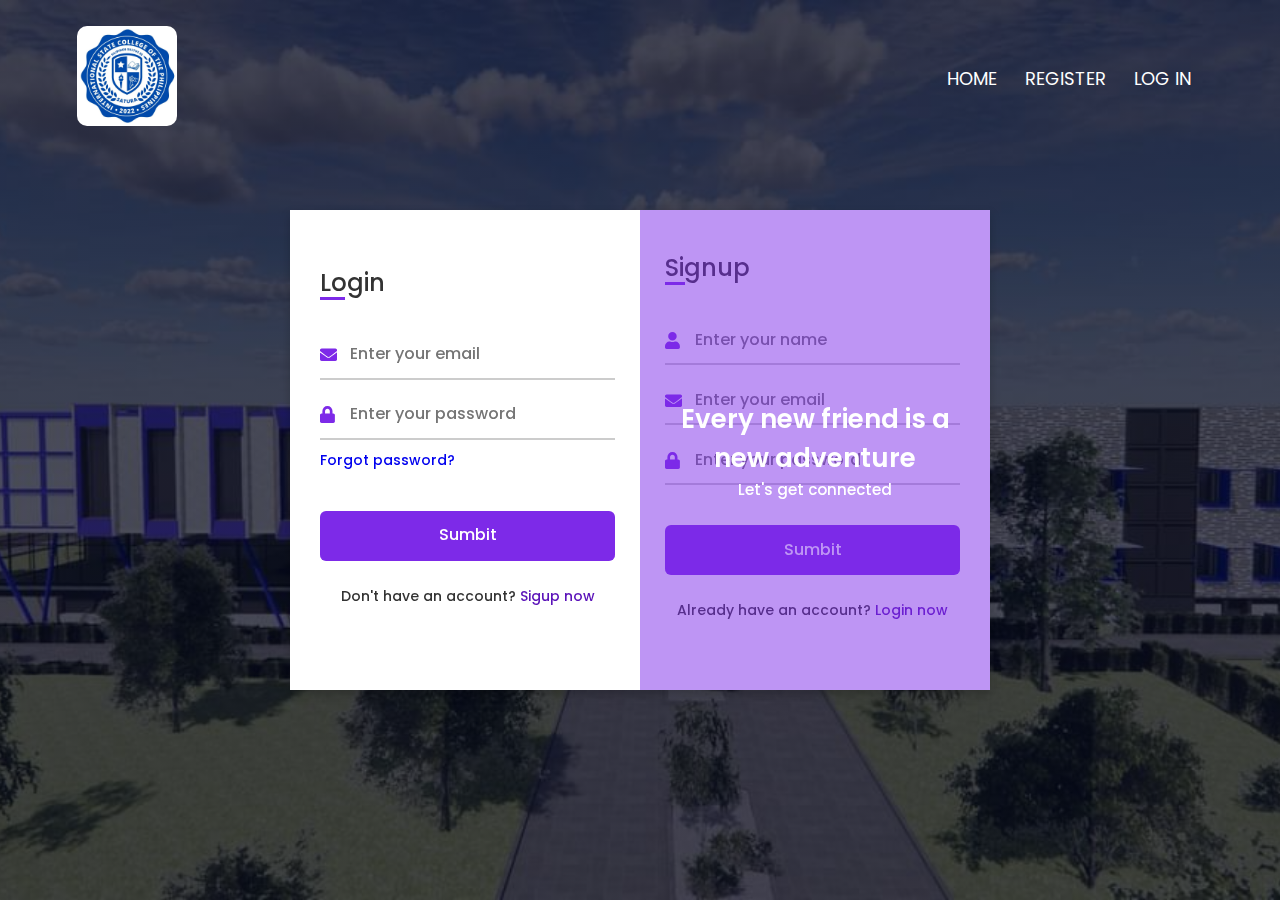
<file: Login.html>
<!DOCTYPE html>
<!-- Coding by CodingLab | www.codinglabweb.com-->
<html lang="en" dir="ltr">
  <head>
    <meta charset="UTF-8">
    <!--<title> Login and Registration Form in HTML & CSS | CodingLab </title>-->
    <!-- Fontawesome CDN Link -->
    <link rel= "stylesheet" href="Design.css">
    <link rel="stylesheet" href="https://cdnjs.cloudflare.com/ajax/libs/font-awesome/5.15.3/css/all.min.css">
    <meta name="viewport" content="width=device-width, initial-scale=1.0">
    <style>
        /* Google Font Link */
@import url('https://fonts.googleapis.com/css2?family=Poppins:wght@200;300;400;500;600;700&display=swap');
*{
  margin: 0;
  padding: 0;
  box-sizing: border-box;
  font-family: "Poppins" , sans-serif;
}
body{
  min-height: 100vh;
  display: flex;
  align-items: center;
  justify-content: center;
  background: #7d2ae8;
  padding: 30px;
}
.container{
  position: relative;
  max-width: 700px;
  width: 100%;
  background: #fff;
  padding: 40px 30px;
  box-shadow: 0 5px 10px rgba(0,0,0,0.2);
  perspective: 2700px;
  max-height: 480px;
  
}
.container .cover{
  position: absolute;
  top: 0;
  left: 50%;
  height: 100%;
  width: 50%;
  z-index: 98;
  transition: all 1s ease;
  transform-origin: left;
  transform-style: preserve-3d;
}
.container #flip:checked ~ .cover{
  transform: rotateY(-180deg);
}
 .container .cover .front,
 .container .cover .back{
  position: absolute;
  top: 0;
  left: 0;
  height: 100%;
  width: 100%;
}
.cover .back{
  transform: rotateY(180deg);
  backface-visibility: hidden;
}
.container .cover::before,
.container .cover::after{
  content: '';
  position: absolute;
  height: 100%;
  width: 100%;
  background: #7d2ae8;
  opacity: 0.5;
  z-index: 12;
}
.container .cover::after{
  opacity: 0.3;
  transform: rotateY(180deg);
  backface-visibility: hidden;
}
.container .cover img{
  position: absolute;
  height: 100%;
  width: 100%;
  object-fit: cover;
  z-index: 10;
}
.container .cover .text{
  position: absolute;
  z-index: 130;
  height: 100%;
  width: 100%;
  display: flex;
  flex-direction: column;
  align-items: center;
  justify-content: center;
}
.cover .text .text-1,
.cover .text .text-2{
  font-size: 26px;
  font-weight: 600;
  color: #fff;
  text-align: center;
}
.cover .text .text-2{
  font-size: 15px;
  font-weight: 500;
}
.container .forms{
  height: 100%;
  width: 100%;
  background: #fff;
}
.container .form-content{
  display: flex;
  align-items: center;
  justify-content: space-between;
}
.form-content .login-form,
.form-content .signup-form{
  width: calc(100% / 2 - 25px);
}
.forms .form-content .title{
  position: relative;
  font-size: 24px;
  font-weight: 500;
  color: #333;
}
.forms .form-content .title:before{
  content: '';
  position: absolute;
  left: 0;
  bottom: 0;
  height: 3px;
  width: 25px;
  background: #7d2ae8;
}
.forms .signup-form  .title:before{
  width: 20px;
}
.forms .form-content .input-boxes{
  margin-top: 30px;
}
.forms .form-content .input-box{
  display: flex;
  align-items: center;
  height: 50px;
  width: 100%;
  margin: 10px 0;
  position: relative;
}
.form-content .input-box input{
  height: 100%;
  width: 100%;
  outline: none;
  border: none;
  padding: 0 30px;
  font-size: 16px;
  font-weight: 500;
  border-bottom: 2px solid rgba(0,0,0,0.2);
  transition: all 0.3s ease;
}
.form-content .input-box input:focus,
.form-content .input-box input:valid{
  border-color: #7d2ae8;
}
.form-content .input-box i{
  position: absolute;
  color: #7d2ae8;
  font-size: 17px;
}
.forms .form-content .text{
  font-size: 14px;
  font-weight: 500;
  color: #333;
}
.forms .form-content .text a{
  text-decoration: none;
}
.forms .form-content .text a:hover{
  text-decoration: underline;
}
.forms .form-content .button{
  color: #fff;
  margin-top: 40px;
}
.forms .form-content .button input{
  color: #fff;
  background: #7d2ae8;
  border-radius: 6px;
  padding: 0;
  cursor: pointer;
  transition: all 0.4s ease;
}
.forms .form-content .button input:hover{
  background: #5b13b9;
}
.forms .form-content label{
  color: #5b13b9;
  cursor: pointer;
}
.forms .form-content label:hover{
  text-decoration: underline;
}
.forms .form-content .login-text,
.forms .form-content .sign-up-text{
  text-align: center;
  margin-top: 25px;
}
.container #flip{
  display: none;
}
@media (max-width: 730px) {
  .container .cover{
    display: none;
  }
  .form-content .login-form,
  .form-content .signup-form{
    width: 100%;
  }
  .form-content .signup-form{
    display: none;
  }
  .container #flip:checked ~ .forms .signup-form{
    display: block;
  }
  .container #flip:checked ~ .forms .login-form{
    display: none;
  }
}

    </style>
   </head>
<body>
    <section class = "header">
        <nav>
            <a href= "ICSP.html"><img src="ID.jpg"></a>
            <div class="nav-links" id="navLinks">
                <i class="fa-solid fa-xmark" onclick= "hideMenu()"></i>
                <ul>
                    <li><a href="ICSP.html">HOME</a></li>
                    <li><a href="Register.html">REGISTER</a></li>
                    <li><a href="Login.html">LOG IN</a></li>
                </ul>
            </div>
            <i class="fa-solid fa-bars" onclick="showMenu()"></i>
        </nav>
  </div>
  </section>
  <script>
    var navLinks= document.getElementById("navLinks");
    function showMenu(){
        navLinks.style.right= "0";
    }
    function hideMenu(){
        navLinks.style.right= "-200px";
    }
</script> 

  <div class="container">
    <input type="checkbox" id="flip">
    <div class="cover">
      <div class="front">
        <!--<img src="images/frontImg.jpg" alt="">-->
        <div class="text">
          <span class="text-1">Every new friend is a <br> new adventure</span>
          <span class="text-2">Let's get connected</span>
        </div>
      </div>
      <div class="back">
        <!--<img class="backImg" src="images/backImg.jpg" alt="">-->
        <div class="text">
          <span class="text-1">Complete miles of journey <br> with one step</span>
          <span class="text-2">Let's get started</span>
        </div>
      </div>
    </div>
    <div class="forms">
        <div class="form-content">
          <div class="login-form">
            <div class="title">Login</div>
          <form action="#">
            <div class="input-boxes">
              <div class="input-box">
                <i class="fas fa-envelope"></i>
                <input type="text" placeholder="Enter your email" required>
              </div>
              <div class="input-box">
                <i class="fas fa-lock"></i>
                <input type="password" placeholder="Enter your password" required>
              </div>
              <div class="text"><a href="#">Forgot password?</a></div>
              <div class="button input-box">
                <input type="submit" value="Sumbit">
              </div>
              <div class="text sign-up-text">Don't have an account? <label for="flip">Sigup now</label></div>
            </div>
        </form>
      </div>
        <div class="signup-form">
          <div class="title">Signup</div>
        <form action="#">
            <div class="input-boxes">
              <div class="input-box">
                <i class="fas fa-user"></i>
                <input type="text" placeholder="Enter your name" required>
              </div>
              <div class="input-box">
                <i class="fas fa-envelope"></i>
                <input type="text" placeholder="Enter your email" required>
              </div>
              <div class="input-box">
                <i class="fas fa-lock"></i>
                <input type="password" placeholder="Enter your password" required>
              </div>
              <div class="button input-box">
                <input type="submit" value="Sumbit">
              </div>
              <div class="text sign-up-text">Already have an account? <label for="flip">Login now</label></div>
            </div>
      </form>
    </div>
    </div>
    </div>
  </div>
</body>
</html>
</file>
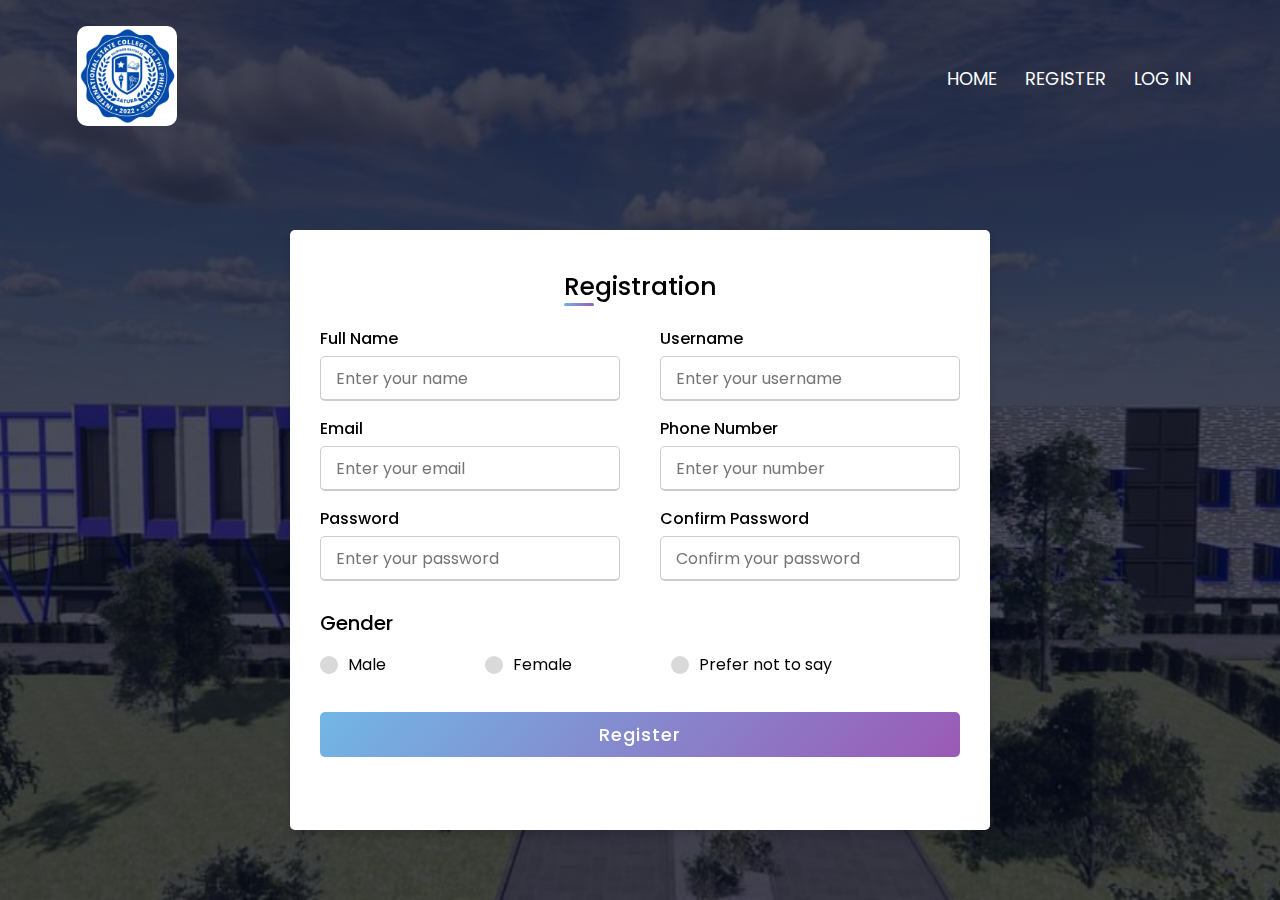
<file: Register.html>
<!DOCTYPE html>
<!-- Created By CodingLab - www.codinglabweb.com -->
<html lang="en" dir="ltr">
  <head>
    <meta charset="UTF-8">
    <!---<title> Responsive Registration Form | CodingLab </title>--->
     <meta name="viewport" content="width=device-width, initial-scale=1.0">
     <link rel= "stylesheet" href="Design.css">
    <link rel="stylesheet" href="https://cdnjs.cloudflare.com/ajax/libs/font-awesome/5.15.3/css/all.min.css">
   </head>
<body>
    <style>
        @import url('https://fonts.googleapis.com/css2?family=Poppins:wght@200;300;400;500;600;700&display=swap');
*{
  margin: 0;
  padding: 0;
  box-sizing: border-box;
  font-family: 'Poppins',sans-serif;
}
body{
  height: 100vh;
  display: flex;
  justify-content: center;
  align-items: center;
  padding: 10px;
  background: linear-gradient(135deg, #71b7e6, #9b59b6);
}
.container{
  max-width: 700px;
  width: 100%;
  background-color: #fff;
  padding: 25px 30px;
  border-radius: 5px;
  box-shadow: 0 5px 10px rgba(0,0,0,0.15);
  margin-top: 160px;
}
.container .title{
  font-size: 25px;
  font-weight: 500;
  position: relative;
}
.container .title::before{
  content: "";
  position: absolute;
  left: 0;
  bottom: 0;
  height: 3px;
  width: 30px;
  border-radius: 5px;
  background: linear-gradient(135deg, #71b7e6, #9b59b6);
}
.content form .user-details{
  display: flex;
  flex-wrap: wrap;
  justify-content: space-between;
  margin: 20px 0 12px 0;
}
form .user-details .input-box{
  margin-bottom: 15px;
  width: calc(100% / 2 - 20px);
}
form .input-box span.details{
  display: block;
  font-weight: 500;
  margin-bottom: 5px;
}
.user-details .input-box input{
  height: 45px;
  width: 100%;
  outline: none;
  font-size: 16px;
  border-radius: 5px;
  padding-left: 15px;
  border: 1px solid #ccc;
  border-bottom-width: 2px;
  transition: all 0.3s ease;
}
.user-details .input-box input:focus,
.user-details .input-box input:valid{
  border-color: #9b59b6;
}
 form .gender-details .gender-title{
  font-size: 20px;
  font-weight: 500;
 }
 form .category{
   display: flex;
   width: 80%;
   margin: 14px 0 ;
   justify-content: space-between;
 }
 form .category label{
   display: flex;
   align-items: center;
   cursor: pointer;
 }
 form .category label .dot{
  height: 18px;
  width: 18px;
  border-radius: 50%;
  margin-right: 10px;
  background: #d9d9d9;
  border: 5px solid transparent;
  transition: all 0.3s ease;
}
 #dot-1:checked ~ .category label .one,
 #dot-2:checked ~ .category label .two,
 #dot-3:checked ~ .category label .three{
   background: #9b59b6;
   border-color: #d9d9d9;
 }
 form input[type="radio"]{
   display: none;
 }
 form .button{
   height: 45px;
   margin: 35px 0
 }
 form .button input{
   height: 100%;
   width: 100%;
   border-radius: 5px;
   border: none;
   color: #fff;
   font-size: 18px;
   font-weight: 500;
   letter-spacing: 1px;
   cursor: pointer;
   transition: all 0.3s ease;
   background: linear-gradient(135deg, #71b7e6, #9b59b6);
 }
 form .button input:hover{
  /* transform: scale(0.99); */
  background: linear-gradient(-135deg, #71b7e6, #9b59b6);
  }
 @media(max-width: 584px){
 .container{
  max-width: 100%;
}
form .user-details .input-box{
    margin-bottom: 15px;
    width: 100%;
  }
  form .category{
    width: 100%;
  }
  .content form .user-details{
    max-height: 300px;
    overflow-y: scroll;
  }
  .user-details::-webkit-scrollbar{
    width: 5px;
  }
  }
  @media(max-width: 459px){
  .container .content .category{
    flex-direction: column;
  }
}
    </style>
    <section class = "header">
        <nav>
            <a href= "ICSP.html"><img src="ID.jpg"></a>
            <div class="nav-links" id="navLinks">
                <i class="fa-solid fa-xmark" onclick= "hideMenu()"></i>
                <ul>
                    <li><a href="ICSP.html">HOME</a></li>
                    <li><a href="Register.html">REGISTER</a></li>
                    <li><a href="Login.html">LOG IN</a></li>
                </ul>
            </div>
            <i class="fa-solid fa-bars" onclick="showMenu()"></i>
        </nav>
  </div>
  </section>
  <script>
    var navLinks= document.getElementById("navLinks");
    function showMenu(){
        navLinks.style.right= "0";
    }
    function hideMenu(){
        navLinks.style.right= "-200px";
    }
</script> 
  <div class="container">
    <div class="title">Registration</div>
    <div class="content">
      <form action="#">
        <div class="user-details">
          <div class="input-box">
            <span class="details">Full Name</span>
            <input type="text" placeholder="Enter your name" required>
          </div>
          <div class="input-box">
            <span class="details">Username</span>
            <input type="text" placeholder="Enter your username" required>
          </div>
          <div class="input-box">
            <span class="details">Email</span>
            <input type="text" placeholder="Enter your email" required>
          </div>
          <div class="input-box">
            <span class="details">Phone Number</span>
            <input type="text" placeholder="Enter your number" required>
          </div>
          <div class="input-box">
            <span class="details">Password</span>
            <input type="text" placeholder="Enter your password" required>
          </div>
          <div class="input-box">
            <span class="details">Confirm Password</span>
            <input type="text" placeholder="Confirm your password" required>
          </div>
        </div>
        <div class="gender-details">
          <input type="radio" name="gender" id="dot-1">
          <input type="radio" name="gender" id="dot-2">
          <input type="radio" name="gender" id="dot-3">
          <span class="gender-title">Gender</span>
          <div class="category">
            <label for="dot-1">
            <span class="dot one"></span>
            <span class="gender">Male</span>
          </label>
          <label for="dot-2">
            <span class="dot two"></span>
            <span class="gender">Female</span>
          </label>
          <label for="dot-3">
            <span class="dot three"></span>
            <span class="gender">Prefer not to say</span>
            </label>
          </div>
        </div>
        <div class="button">
          <input type="submit" value="Register">
        </div>
      </form>
    </div>
  </div>

</body>
</html>
</file>
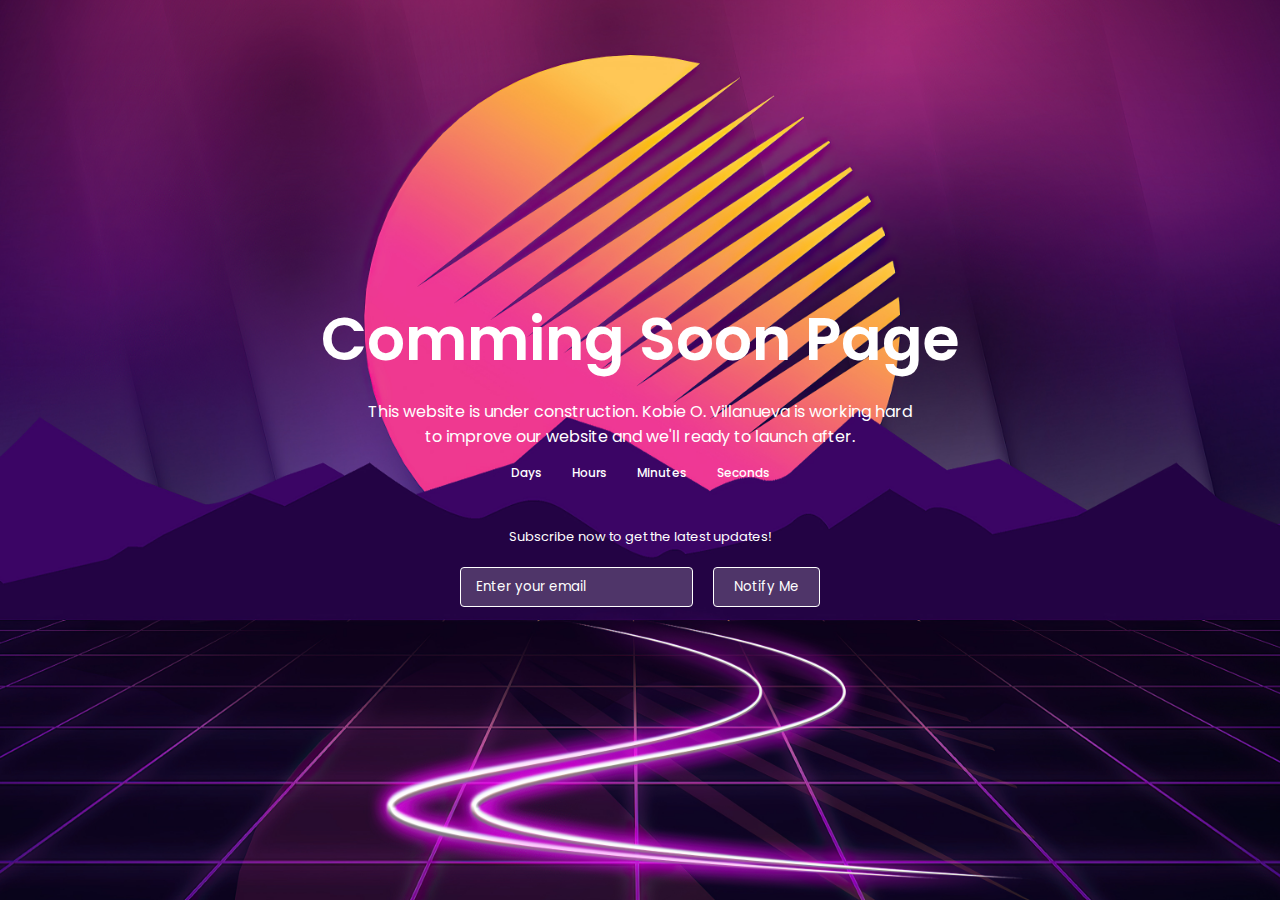
<file: Visit.html>
<!DOCTYPE html>
<!-- Coding by CodingLab | www.codinglabweb.com-->
<html lang="en">
  <head>
    <meta charset="UTF-8" />
    <meta http-equiv="X-UA-Compatible" content="IE=edge" />
    <meta name="viewport" content="width=device-width, initial-scale=1.0" />
    <title>Website Coming Soon Page</title>

    <!-- CSS -->
    <style>
         /* Google Fonts - Poppins */
@import url("https://fonts.googleapis.com/css2?family=Poppins:wght@300;400;500;600;700&display=swap");

* {
  margin: 0;
  padding: 0;
  box-sizing: border-box;
  font-family: "Poppins", sans-serif;
}
.container {
  display: flex;
  row-gap: 15px;
  align-items: center;
  justify-content: center;
  flex-direction: column;
  height: 100vh;
  width: 100%;
  overflow: hidden;
}
.container .image {
  position: absolute;
  height: 100%;
  width: 100%;
  object-fit: cover;
  z-index: -1;
}
.container header {
  font-size: 60px;
  color: #fff;
  font-weight: 600;
  text-align: center;
}
.container p {
  font-size: 16px;
  font-weight: 400;
  color: #fff;
  max-width: 550px;
  text-align: center;
}
.container .time-content {
  display: flex;
  column-gap: 30px;
  align-items: center;
}
.time-content .time {
  display: flex;
  align-items: center;
  flex-direction: column;
}
.time .number,
.time .text {
  font-weight: 500;
  color: #fff;
}
.time .number {
  font-size: 40px;
}
.time .text {
  text-transform: capitalize;
  font-size: 12px;
}
.email-content {
  display: flex;
  align-items: center;
  flex-direction: column;
  margin-top: 30px;
  width: 100%;
}
.email-content p {
  font-size: 13px;
}
.input-box {
  display: flex;
  align-items: center;
  height: 40px;
  max-width: 360px;
  width: 100%;
  margin-top: 20px;
  column-gap: 20px;
}
.input-box input,
.input-box button {
  height: 100%;
  outline: none;
  border: none;
  border: 1px solid #fff;
  border-radius: 4px;
  background-color: rgba(255, 255, 255, 0.2);
  font-weight: 400;
}
.input-box input {
  width: 100%;
  padding: 0 15px;
  color: #fff;
}
input::placeholder {
  color: #fff;
}
.input-box button {
  cursor: pointer;
  color: #fff;
  white-space: nowrap;
  padding: 0 20px;
  transition: all 0.3s ease;
}
.input-box button:hover {
  background-color: #fff;
  color: #0d6a81;
}
@media screen and (max-width: 300px) {
  .container header {
    font-size: 50px;
  }
}
    </style>
</head>
  <body>
    <section class="container">
      <img src="pic03.jpg" alt="" class="image" />
      <header>Comming Soon Page</header>
      <p>
        This website is under construction. Kobie O. Villanueva is working hard to improve our
        website and we'll ready to launch after.
      </p>
      <div class="time-content">
        <div class="time days">
          <span class="number"></span>
          <span class="text">days</span>
        </div>
        <div class="time hours">
          <span class="number"></span>
          <span class="text">hours</span>
        </div>
        <div class="time minutes">
          <span class="number"></span>
          <span class="text">minutes</span>
        </div>
        <div class="time seconds">
          <span class="number"></span>
          <span class="text">seconds</span>
        </div>
      </div>

      <div class="email-content">
        <p>Subscribe now to get the latest updates!</p>

        <div class="input-box">
          <input type="email" placeholder="Enter your email" />
          <button>Notify Me</button>
        </div>
      </div>
    </section>

    <!-- JavaScript -->
    <script src="script.js"></script>
  </body>
</html>
</file>
<file: Design.css>
*{
  margin:0;
  padding:0;
}
.header{
  min-height: 100vh;
  width:100%;
  background-image: linear-gradient(rgba(4,9,30,0.7),rgba(4,9,30,0.7)),url(Pic1.jpg);
  background-position: center;
  background-size: cover;
  position: absolute;
}
nav {
    display: flex;
    padding: 2% 6%;
    justify-content: space-between;
    align-items: center;
}
nav img{
    height:100px;
    width: 100px;
}
.nav-links{
    flex: 1;
    text-align: right;
}
.nav-links ul li{
    list-style:none;
    display: inline-block;
    padding: 8px 12px;
    position: relative;
}
.nav-links ul li a{
    color: #fff;
    text-decoration: none;
    font-size: 18px;
}
.nav-links ul li::after{
    content: '';
    width: 0%;
    height: 2px;
    background: red;
    display: block;
    margin: auto;
    transition:0.5s;
}
.nav-links ul li:hover::after{
    width: 100%;
}
.text-box{
    width: 90%;
    color: whitesmoke;
    position: absolute;
    top: 50%;
    left: 50%;
    transform: translate(-50%, -50%);
    text-align:center;
}
.text-box h1{
    font-size: 65px;
}
.text-box p{
    margin: 10px 0 40px;
    font-size:17px ;
}
.hero-btn{
    display: inline-block;
    text-decoration: none;
    color: whitesmoke;
    border: 1px solid whitesmoke;
    padding: 12px 34px;
    font-size: 13px;
    background: transparent;
    position: relative;
    cursor: pointer;
}
.hero-btn:hover{
    border: 1px solid black;
    background: #f44336;
    transition: 1s;
}
nav .fa-solid {
    display: none;
}
@media(max-width: 700px){
    .text-box h1{
        font-size: 20px;
    }
    .nav-links ul li{
        display: block;
    }
    .nav-links{
        position: absolute;
        background: #f44336;
        height: 100vh;
        width: 200px;
        top: 0;
        right: -200px;
        text-align: left;
        z-index: 2;
        transition: 1s;

    }
        nav .fa-solid{
            display: block;
            color:whitesmoke;
            margin: 10px;
            font-size: 22px;
            cursor: pointer;
        }
    .nav-links ul{
        padding: 30px;
    }    
    }
.course{
    width: 80%;
    margin: auto;
    text-align: center;
    padding-top: 100px;
}
.campus {
  text-align: center;

}
h1{
    font-size: 40px;
    font-weight: 600;
}
.campus p {
  color: #777;
  font-size: 20px;
  font-weight: 300;
  line-height: 22px;
  padding: 10px;  
}
.cert{
  padding: 10%;
  background-image: linear-gradient(rgba(4,9,30,0.7),rgba(4,9,30,0.7)),url(Pic2.jpg);
}
@import url('https://fonts.googleapis.com/css2?family=Poppins:wght@200;300;400;500;600;700;800;900&display=swap');

* {
  box-sizing: border-box;
}

html, body {
  margin: 0;
  padding: 0;
  width: 100%;
  height: 100%;
}

body {
  display: -webkit-box;
  display: flex;
  -webkit-box-align: center;
   align-items: center;
  -webkit-box-pack: center;
  justify-content: center;
  padding: 30px 10px;
  font-family: 'Poppins', sans-serif; 
}  
input[type=radio] {
  display: none;
}

.card {
  position: absolute;
  width: 60%;
  height: 100%;
  left: 0;
  right: 0;
  margin: auto;
  -webkit-transition: -webkit-transform .4s ease;
  transition: -webkit-transform .4s ease;
  transition: transform .4s ease;
  transition: transform .4s ease, -webkit-transform .4s ease;
  cursor: pointer;
}

.container {
  width: 100%;
  max-width: 800px;
  max-height: 600px;
  height: 100%;
  -webkit-transform-style: preserve-3d;
          transform-style: preserve-3d;
  display: -webkit-box;
  display: flex;
  -webkit-box-pack: center;
          justify-content: center;
  -webkit-box-orient: vertical;
  -webkit-box-direction: normal;
          flex-direction: column;
  -webkit-box-align: center;
          align-items: center;
}

.cards {
  position: relative;
  width: 100%;
  height: 100%;
  margin-bottom: 20px;
}

img {
  width: 100%;
  height: 100%;
  border-radius: 10px;
  -o-object-fit: cover;
     object-fit: cover;
}

#item-1:checked ~ .cards #song-3, #item-2:checked ~ .cards #song-1, #item-3:checked ~ .cards #song-2 {
  -webkit-transform: translatex(-40%) scale(0.8);
          transform: translatex(-40%) scale(0.8);
  opacity: .4;
  z-index: 0;
}

#item-1:checked ~ .cards #song-2, #item-2:checked ~ .cards #song-3, #item-3:checked ~ .cards #song-1 {
  -webkit-transform: translatex(40%) scale(0.8);
          transform: translatex(40%) scale(0.8);
  opacity: .4;
  z-index: 0;
}

#item-1:checked ~ .cards #song-1, #item-2:checked ~ .cards #song-2, #item-3:checked ~ .cards #song-3 {
  -webkit-transform: translatex(0) scale(1);
          transform: translatex(0) scale(1);
  opacity: 1;
  z-index: 1;
}
#item-1:checked ~ .cards #song-1 img, #item-2:checked ~ .cards #song-2 img, #item-3:checked ~ .cards #song-3 img {
  box-shadow: 0px 0px 5px 0px rgba(81, 81, 81, 0.47);
}

.player {
  background-color: #fff;
  border-radius: 8px;
  min-width: 320px;
  padding: 16px 10px;
  font-weight: 600;
}

.upper-part {
  position: relative;
  display: -webkit-box;
  display: flex;
  -webkit-box-align: center;
          align-items: center;
  margin-bottom: 12px;
  height: 36px;
  overflow: hidden;
}

.play-icon {
  margin-right: 10px;
}

.song-info {
  width: calc(100% - 32px);
  display: block;
}

.song-info .title {
  color: #403d40;
  font-size: 14px;
  line-height: 24px;
}

.sub-line {
  display: -webkit-box;
  display: flex;
  -webkit-box-pack: justify;
          justify-content: space-between;
  width: 100%;
}

.subtitle, .time {
  font-size: 12px;
  line-height: 16px;
  color: #c6c5c6;
}

.time {
  font-size: 12px;
  line-height: 16px;
  color: #a5a5a5;
  font-weight: 500;
  margin-left: auto;
}

.progress-bar {
  height: 3px;
  width: 100%;
  background-color: #e9efff;
  border-radius: 2px;
  overflow: hidden;
}

.progress {
  display: block;
  position: relative;
  width: 60%;
  height: 100%;
  background-color: #790c5a;
  border-radius: 6px;
}

.info-area {
  width: 100%;
  position: absolute;
  top: 0;
  left: 30px;
  -webkit-transition: -webkit-transform .4s ease-in;
  transition: -webkit-transform .4s ease-in;
  transition: transform .4s ease-in;
  transition: transform .4s ease-in, -webkit-transform .4s ease-in;
}

#item-2:checked ~ .player #test {
  -webkit-transform: translateY(0);
          transform: translateY(0);
}

#item-2:checked ~ .player #test {
  -webkit-transform: translateY(-40px);
          transform: translateY(-40px);
}

#item-3:checked ~ .player #test {
  -webkit-transform: translateY(-80px);
          transform: translateY(-80px);
}
@media (max-width: 767px){
    .container{
        height:300px;
    }
}
.back-video{
  position: absolute;
  right: 1;
  bottom: 1;
  min-width: 100%;
  min-height: 100%;
  width: auto;
  height:auto;
  z-index: -100;
}
</file>
